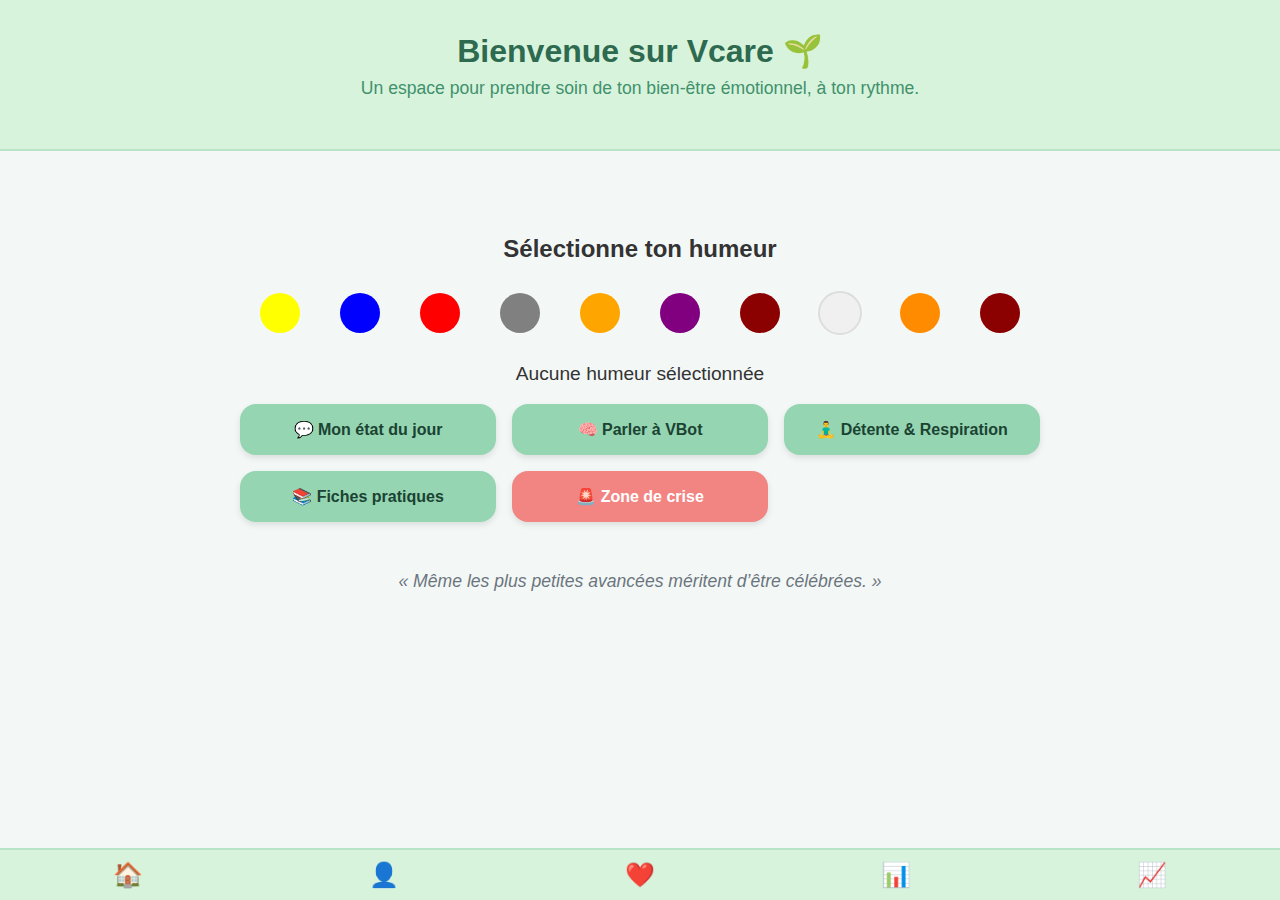
<file: index.html>
<!DOCTYPE html>
<html lang="fr">
<head>
  <meta charset="UTF-8" />
  <meta name="viewport" content="width=device-width, initial-scale=1.0"/>
  <title>Vcare - Accueil</title>
  <link rel="stylesheet" href="css/style.css" />
  <script src="js/app.js" defer></script>
</head>
<body>
  <header>
    <h1>Bienvenue sur Vcare 🌱</h1>
    <p>Un espace pour prendre soin de ton bien-être émotionnel, à ton rythme.</p>
  </header>

  <main>
    <!-- Section de l'humeur -->
    <section class="mood-section">
      <h2>Sélectionne ton humeur</h2>
      <div class="mood-icons">
        <!-- 1. Heureux -->
        <div class="mood-icon" id="happy" title="Heureux" onclick="selectMood('happy')">
          <div class="icon happy"></div>
        </div>
        <!-- 2. Triste -->
        <div class="mood-icon" id="sad" title="Triste" onclick="selectMood('sad')">
          <div class="icon sad"></div>
        </div>
        <!-- 3. Stressé -->
        <div class="mood-icon" id="stressed" title="Stressé" onclick="selectMood('stressed')">
          <div class="icon stressed"></div>
        </div>
        <!-- 4. Neutre -->
        <div class="mood-icon" id="neutral" title="Neutre" onclick="selectMood('neutral')">
          <div class="icon neutral"></div>
        </div>
        <!-- 5. Anxieux -->
        <div class="mood-icon" id="anxious" title="Anxieux" onclick="selectMood('anxious')">
          <div class="icon anxious"></div>
        </div>
        <!-- 6. Fatigué -->
        <div class="mood-icon" id="tired" title="Fatigué" onclick="selectMood('tired')">
          <div class="icon tired"></div>
        </div>
        <!-- 7. En colère -->
        <div class="mood-icon" id="angry" title="En colère" onclick="selectMood('angry')">
          <div class="icon angry"></div>
        </div>
        <!-- 8. Vide -->
        <div class="mood-icon" id="empty" title="Vide" onclick="selectMood('empty')">
          <div class="icon empty"></div>
        </div>
        <!-- 9. Dépassé -->
        <div class="mood-icon" id="overwhelmed" title="Dépassé" onclick="selectMood('overwhelmed')">
          <div class="icon overwhelmed"></div>
        </div>
        <!-- 10. Déprimé -->
        <div class="mood-icon" id="depressed" title="Déprimé" onclick="selectMood('depressed')">
          <div class="icon depressed"></div>
        </div>
      </div>
      <p id="selectedMood">Aucune humeur sélectionnée</p>
    </section>

    <section class="home-buttons">
      <a href="etatdujour.html" class="button">💬 Mon état du jour</a>
      <a href="chatbot.html" class="button">🧠 Parler à VBot</a>
      <a href="bienetre.html" class="button">🧘‍♂️ Détente & Respiration</a>
      <a href="fiches.html" class="button">📚 Fiches pratiques</a>
      <a href="crise.html" class="button urgent">🚨 Zone de crise</a>
    </section>

    <section class="quote">
      <p>« Même les plus petites avancées méritent d’être célébrées. »</p>
    </section>
  </main>

  <nav class="bottom-menu">
    <a href="index.html" class="active">🏠</a>
    <a href="profil.html">👤</a>
    <a href="gratitude.html">❤️</a>
    <a href="bilan.html">📊</a>
    <a href="stats.html">📈</a>
  </nav>

  <!-- Script pour la gestion de l'humeur -->
  <script>
    function selectMood(mood) {
      const moodText = {
        happy: "Heureux",
        sad: "Triste",
        stressed: "Stressé",
        neutral: "Neutre",
        anxious: "Anxieux",
        tired: "Fatigué",
        angry: "En colère",
        empty: "Vide",  // Changement ici
        overwhelmed: "Dépassé",
        depressed: "Déprimé"
      };
      document.getElementById("selectedMood").innerText = `Ton humeur : ${moodText[mood]}`;
    }
  </script>
</body>
</html>
</file>
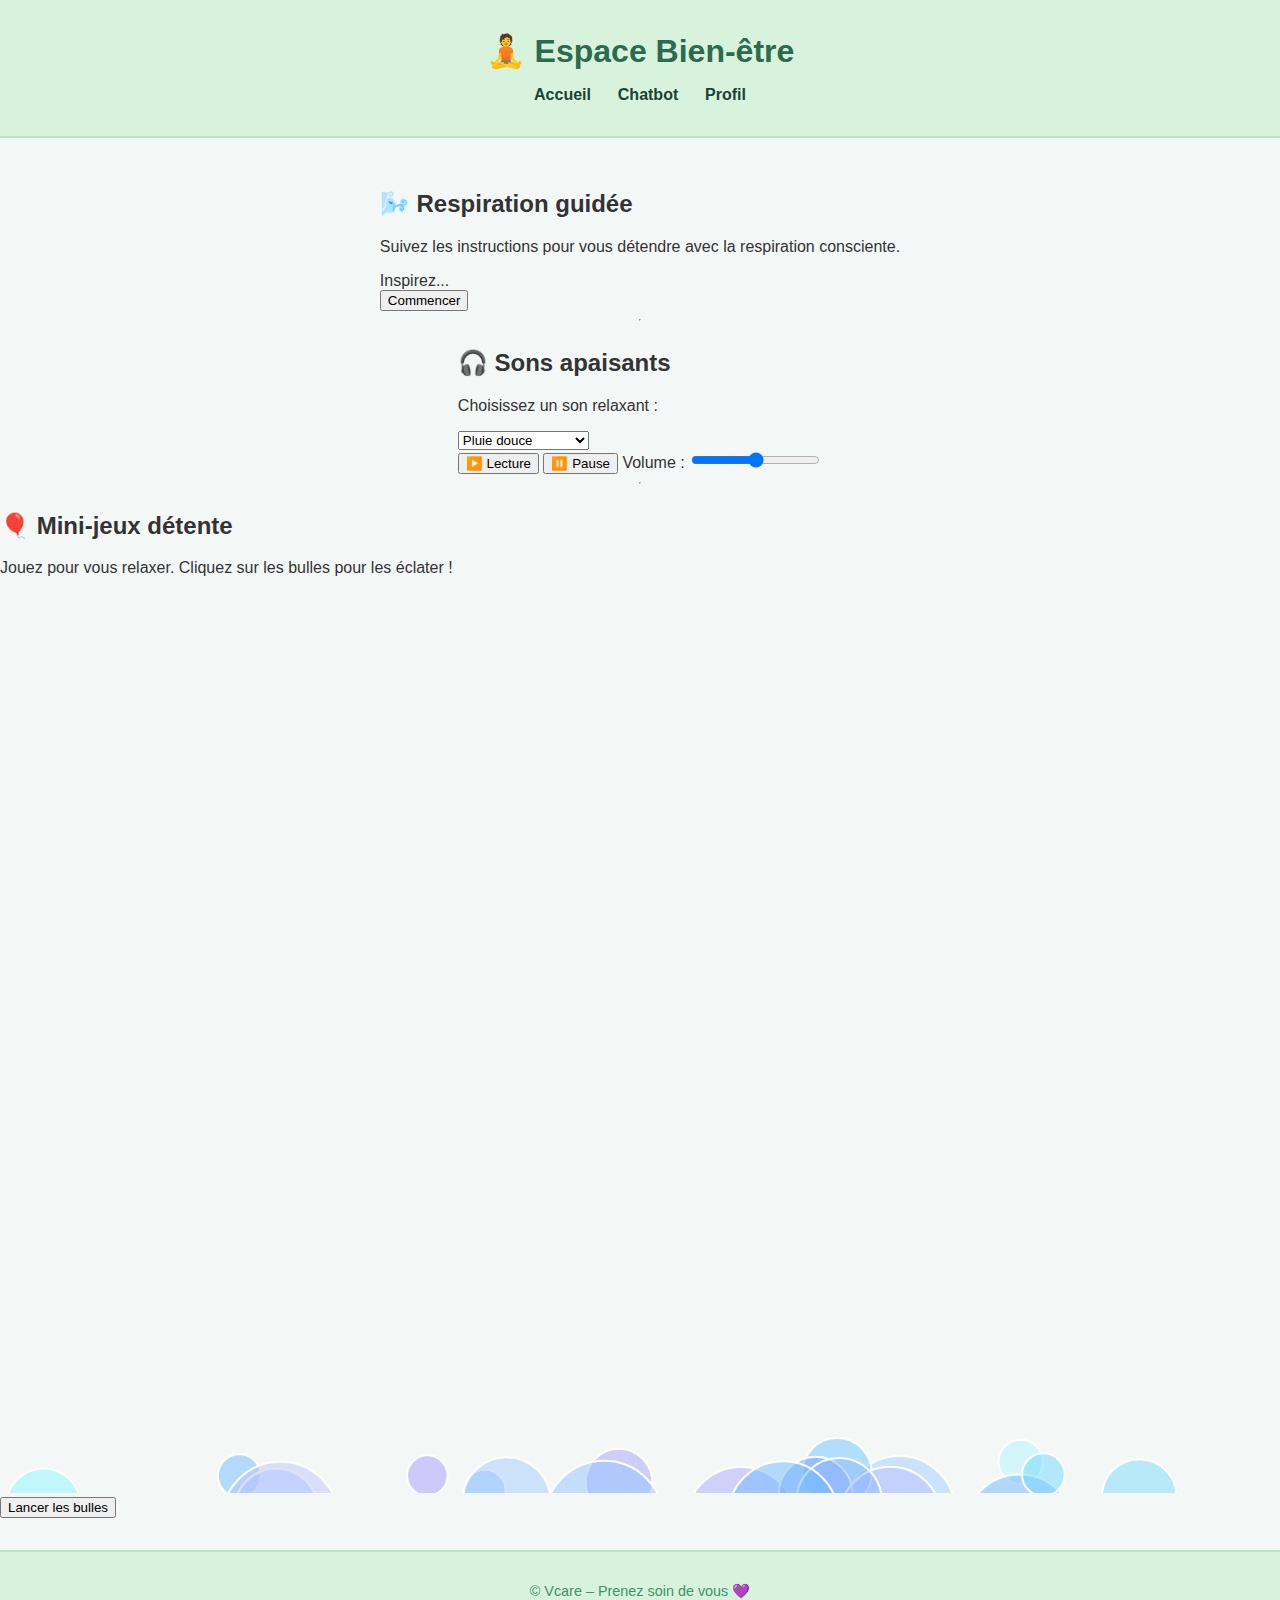
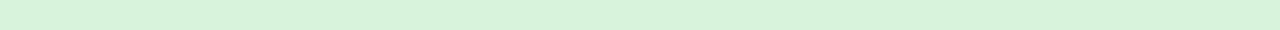
<file: bienetre.html>
<!DOCTYPE html>
<html lang="fr">
<head>
  <meta charset="UTF-8" />
  <meta name="viewport" content="width=device-width, initial-scale=1.0" />
  <title>Bien-être – Vcare</title>
  <link rel="stylesheet" href="css/style.css" />
</head>
<body class="page-bienetre">
  <header>
    <h1>🧘 Espace Bien-être</h1>
    <nav>
      <a href="index.html">Accueil</a>
      <a href="chatbot.html">Chatbot</a>
      <a href="profil.html">Profil</a>
    </nav>
  </header>

  <main>
    <section id="respiration">
      <h2>🌬️ Respiration guidée</h2>
      <p>Suivez les instructions pour vous détendre avec la respiration consciente.</p>
      <div class="breathing-circle" id="breathing-circle">
        <span id="breathing-text">Inspirez...</span>
      </div>
      <button onclick="startBreathing()">Commencer</button>
    </section>

    <hr />

    <section id="sons">
      <h2>🎧 Sons apaisants</h2>
      <p>Choisissez un son relaxant :</p>
      <select id="son-select">
        <option value="pluie.mp3">Pluie douce</option>
        <option value="ocean.mp3">Vagues de l’océan</option>
        <option value="foret.mp3">Forêt paisible</option>
      </select>
      <div class="player-controls">
        <button onclick="playSound()">▶️ Lecture</button>
        <button onclick="pauseSound()">⏸️ Pause</button>
        <label for="volume">Volume :</label>
        <input type="range" id="volume" min="0" max="1" step="0.01" onchange="adjustVolume(this.value)" />
      </div>
      <audio id="audio-player"></audio>
    </section>

    <hr />

    <section id="detente">
      <h2>🎈 Mini-jeux détente</h2>
      <p>Jouez pour vous relaxer. Cliquez sur les bulles pour les éclater !</p>
      <canvas id="canvasDetente" width="300" height="300"></canvas>
      <button onclick="startGame('bulles')">Lancer les bulles</button>
    </section>
  </main>

  <footer>
    <p>© Vcare – Prenez soin de vous 💜</p>
  </footer>

  <script src="js/respiration.js"></script>
  <script src="js/sons.js"></script>
  <script src="js/detente.js"></script>
</body>
</html>
</file>
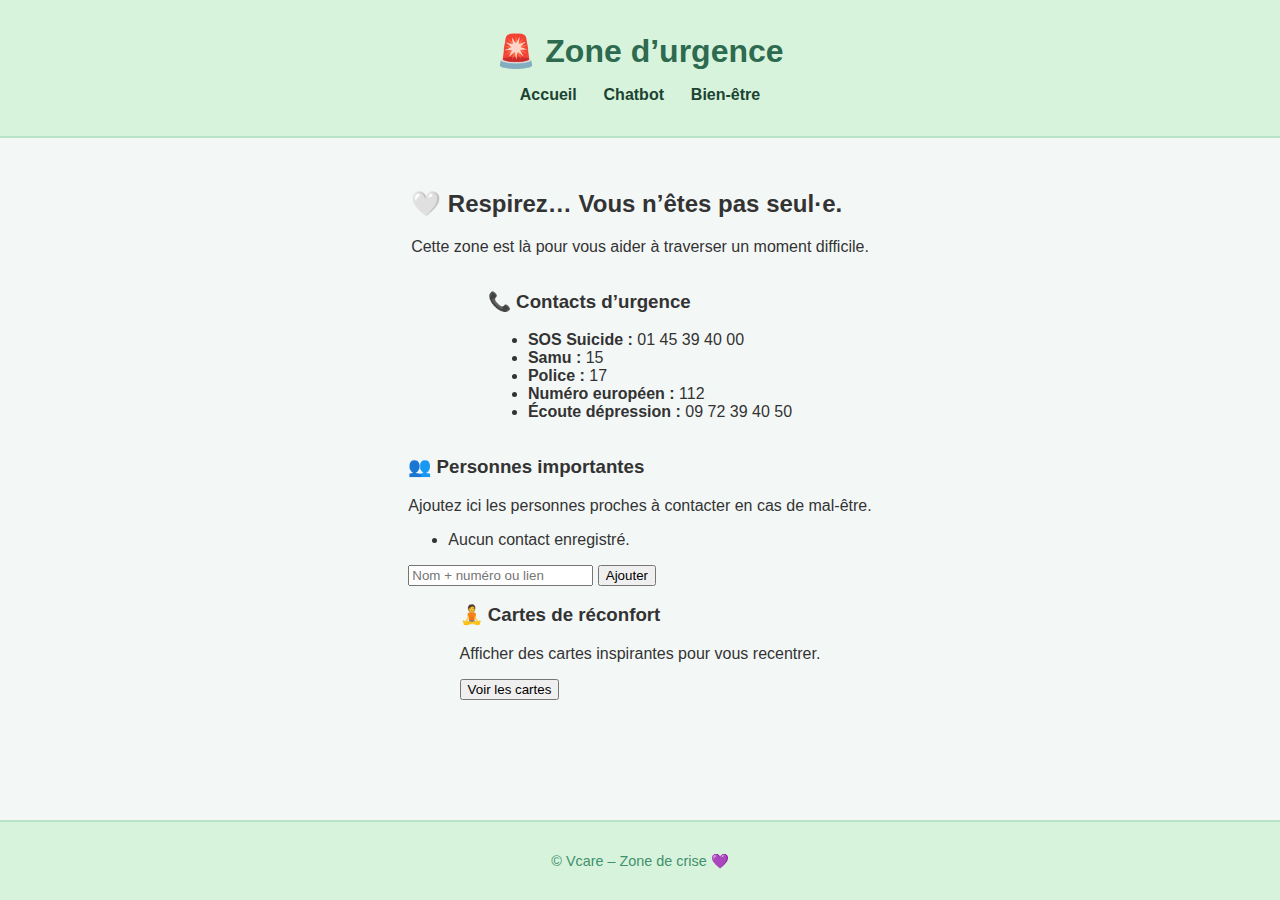
<file: crise.html>
<!DOCTYPE html>
<html lang="fr">
<head>
  <meta charset="UTF-8" />
  <meta name="viewport" content="width=device-width, initial-scale=1.0" />
  <title>Zone de crise – Vcare</title>
  <link rel="stylesheet" href="css/style.css" />
</head>
<body class="page-crise">
  <header>
    <h1>🚨 Zone d’urgence</h1>
    <nav>
      <a href="index.html">Accueil</a>
      <a href="chatbot.html">Chatbot</a>
      <a href="bienetre.html">Bien-être</a>
    </nav>
  </header>

  <main>
    <section class="message-apaisant">
      <h2>🤍 Respirez… Vous n’êtes pas seul·e.</h2>
      <p>Cette zone est là pour vous aider à traverser un moment difficile.</p>
    </section>

    <section class="contacts-urgence">
      <h3>📞 Contacts d’urgence</h3>
      <ul>
        <li><strong>SOS Suicide :</strong> 01 45 39 40 00</li>
        <li><strong>Samu :</strong> 15</li>
        <li><strong>Police :</strong> 17</li>
        <li><strong>Numéro européen :</strong> 112</li>
        <li><strong>Écoute dépression :</strong> 09 72 39 40 50</li>
      </ul>
    </section>

    <section class="contacts-perso">
      <h3>👥 Personnes importantes</h3>
      <p>Ajoutez ici les personnes proches à contacter en cas de mal-être.</p>
      <ul id="liste-proches">
        <li>Aucun contact enregistré.</li>
      </ul>
      <input type="text" id="ajout-contact" placeholder="Nom + numéro ou lien" />
      <button onclick="ajouterContact()">Ajouter</button>
    </section>

    <section class="cartes-apaisantes">
      <h3>🧘 Cartes de réconfort</h3>
      <p>Afficher des cartes inspirantes pour vous recentrer.</p>
      <button onclick="afficherCartes()">Voir les cartes</button>
    </section>
  </main>

  <footer>
    <p>© Vcare – Zone de crise 💜</p>
  </footer>

  <script>
    function ajouterContact() {
      const input = document.getElementById("ajout-contact");
      const liste = document.getElementById("liste-proches");
      if (input.value.trim() !== "") {
        if (liste.children[0].textContent === "Aucun contact enregistré.") {
          liste.innerHTML = "";
        }
        const li = document.createElement("li");
        li.textContent = input.value;
        liste.appendChild(li);
        input.value = "";
      }
    }

    function afficherCartes() {
      alert("Des cartes de réconfort s’afficheront ici dans la prochaine version ✨");
    }
  </script>
</body>
</html>
</file>
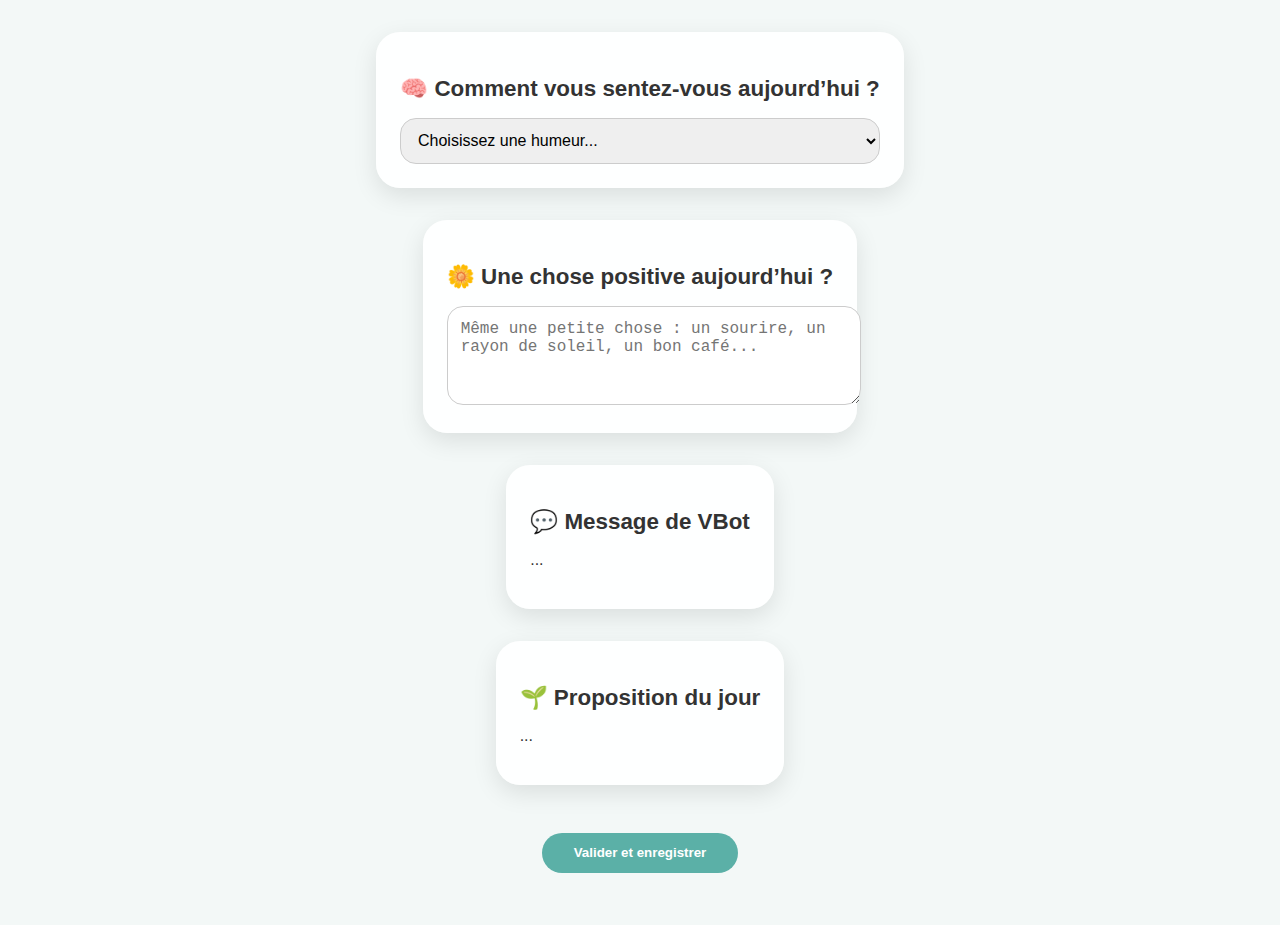
<file: etatdujour.html>
<!DOCTYPE html>
<html lang="fr">
<head>
  <meta charset="UTF-8">
  <title>🌞 État du jour - Vcare</title>
  <meta name="viewport" content="width=device-width, initial-scale=1.0">
  <link rel="stylesheet" href="css/style.css">
  <script defer src="js/etatdujour.js"></script>
  <style>
    main {
      max-width: 700px;
      margin: auto;
      padding: 2rem;
      animation: fadeIn 1s ease;
    }
    section {
      background: rgba(255, 255, 255, 0.9);
      border-radius: 1.5rem;
      padding: 1.5rem;
      margin-bottom: 2rem;
      box-shadow: 0 8px 24px rgba(0,0,0,0.1);
    }
    h2 {
      font-size: 1.4rem;
      margin-bottom: 0.5rem;
      display: flex;
      align-items: center;
      gap: 0.5rem;
    }
    textarea, select {
      width: 100%;
      padding: 0.8rem;
      border-radius: 1rem;
      border: 1px solid #ccc;
      font-size: 1rem;
      margin-top: 0.5rem;
    }
    button {
      display: block;
      margin: 1rem auto;
      padding: 0.8rem 2rem;
      border: none;
      border-radius: 999px;
      background: #5bb0a7;
      color: white;
      font-weight: bold;
      cursor: pointer;
      transition: background 0.3s ease;
    }
    button:hover {
      background: #46958d;
    }
    @keyframes fadeIn {
      from { opacity: 0; transform: translateY(20px); }
      to { opacity: 1; transform: translateY(0); }
    }
  </style>
</head>
<body>
  <main>
    <section>
      <h2>🧠 Comment vous sentez-vous aujourd’hui ?</h2>
      <select id="humeur-select">
        <option value="">Choisissez une humeur...</option>
        <option value="joyeux">😊 Joyeux·se</option>
        <option value="calme">😌 Calme</option>
        <option value="triste">😢 Triste</option>
        <option value="anxieux">😰 Anxieux·se</option>
        <option value="fatigue">😴 Fatigué·e</option>
        <option value="colere">😡 En colère</option>
        <option value="neutre">🌀 Neutre (stable)</option>
        <option value="vide">🤍 Vide émotionnel</option>
      </select>
    </section>

    <section>
      <h2>🌼 Une chose positive aujourd’hui ?</h2>
      <textarea id="positive-thought" rows="4" placeholder="Même une petite chose : un sourire, un rayon de soleil, un bon café..."></textarea>
    </section>

    <section>
      <h2>💬 Message de VBot</h2>
      <p id="vbot-message">...</p>
    </section>

    <section>
      <h2>🌱 Proposition du jour</h2>
      <p id="suggestion-jour">...</p>
    </section>

    <button onclick="saveEtatDuJour()">Valider et enregistrer</button>
  </main>
</body>
</html>
</file>
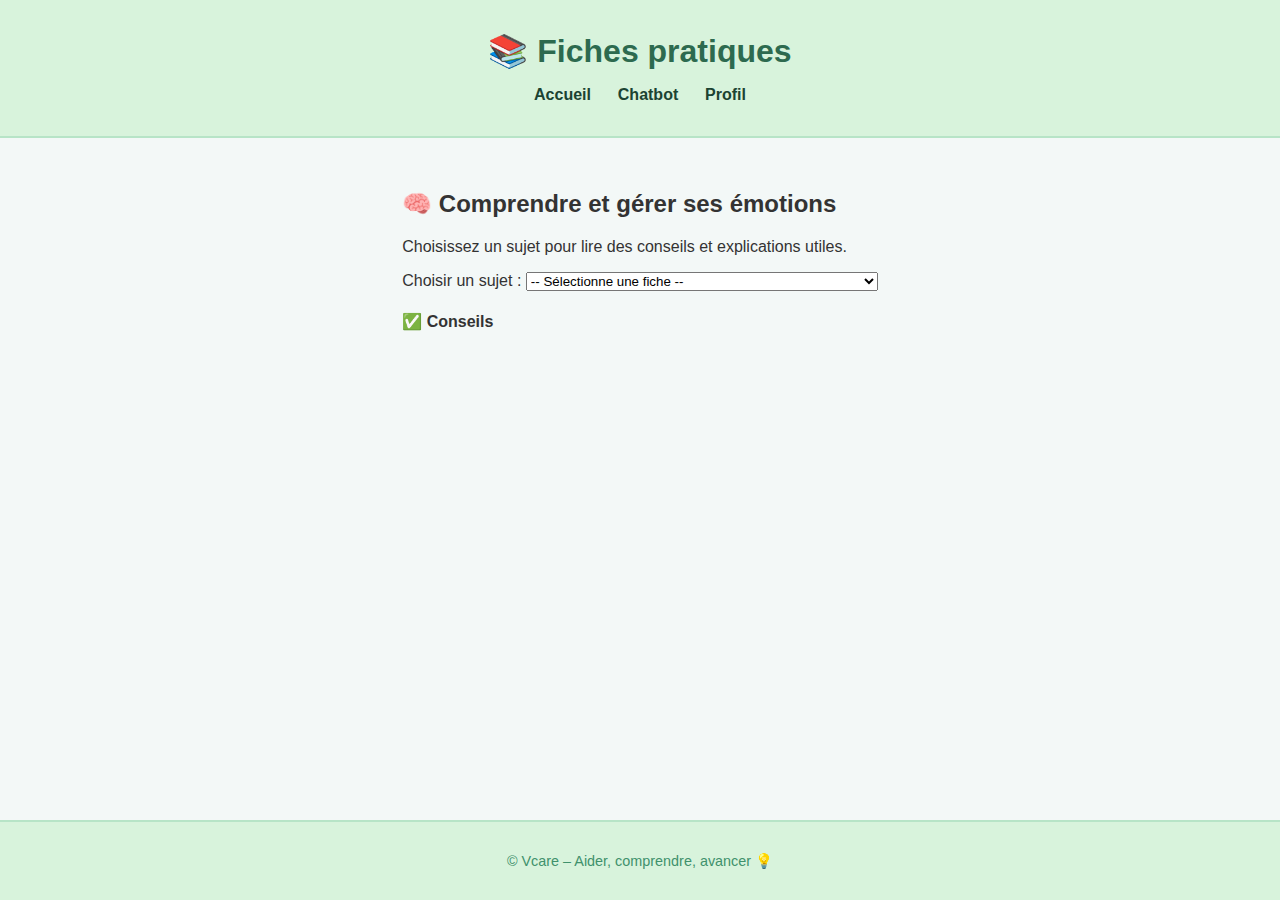
<file: fiches.html>
<!DOCTYPE html>
<html lang="fr">
<head>
  <meta charset="UTF-8" />
  <meta name="viewport" content="width=device-width, initial-scale=1.0" />
  <title>Fiches pratiques – Vcare</title>
  <link rel="stylesheet" href="css/style.css" />

  <!-- ✅ Permet aux fetch/chemins relatifs de fonctionner depuis GitHub Pages -->
  <base href="https://hystvblod.github.io/Vcare11/">
</head>
<body class="page-fiches">
  <header>
    <h1>📚 Fiches pratiques</h1>
    <nav>
      <a href="index.html">Accueil</a>
      <a href="chatbot.html">Chatbot</a>
      <a href="profil.html">Profil</a>
    </nav>
  </header>

  <main>
    <section>
      <h2>🧠 Comprendre et gérer ses émotions</h2>
      <p>Choisissez un sujet pour lire des conseils et explications utiles.</p>

      <!-- MENU déroulant attendu par le JS -->
      <label for="fiche-select">Choisir un sujet :</label>
      <select id="fiche-select">
        <option value="">-- Sélectionne une fiche --</option>
      </select>

      <!-- Contenu dynamique -->
      <h3 id="fiche-titre"></h3>
      <p id="fiche-description"></p>

      <h4>✅ Conseils</h4>
      <ul id="fiche-conseils"></ul>
    </section>
  </main>

  <footer>
    <p>© Vcare – Aider, comprendre, avancer 💡</p>
  </footer>

  <script src="js/fiches.js"></script>
</body>
</html>
</file>
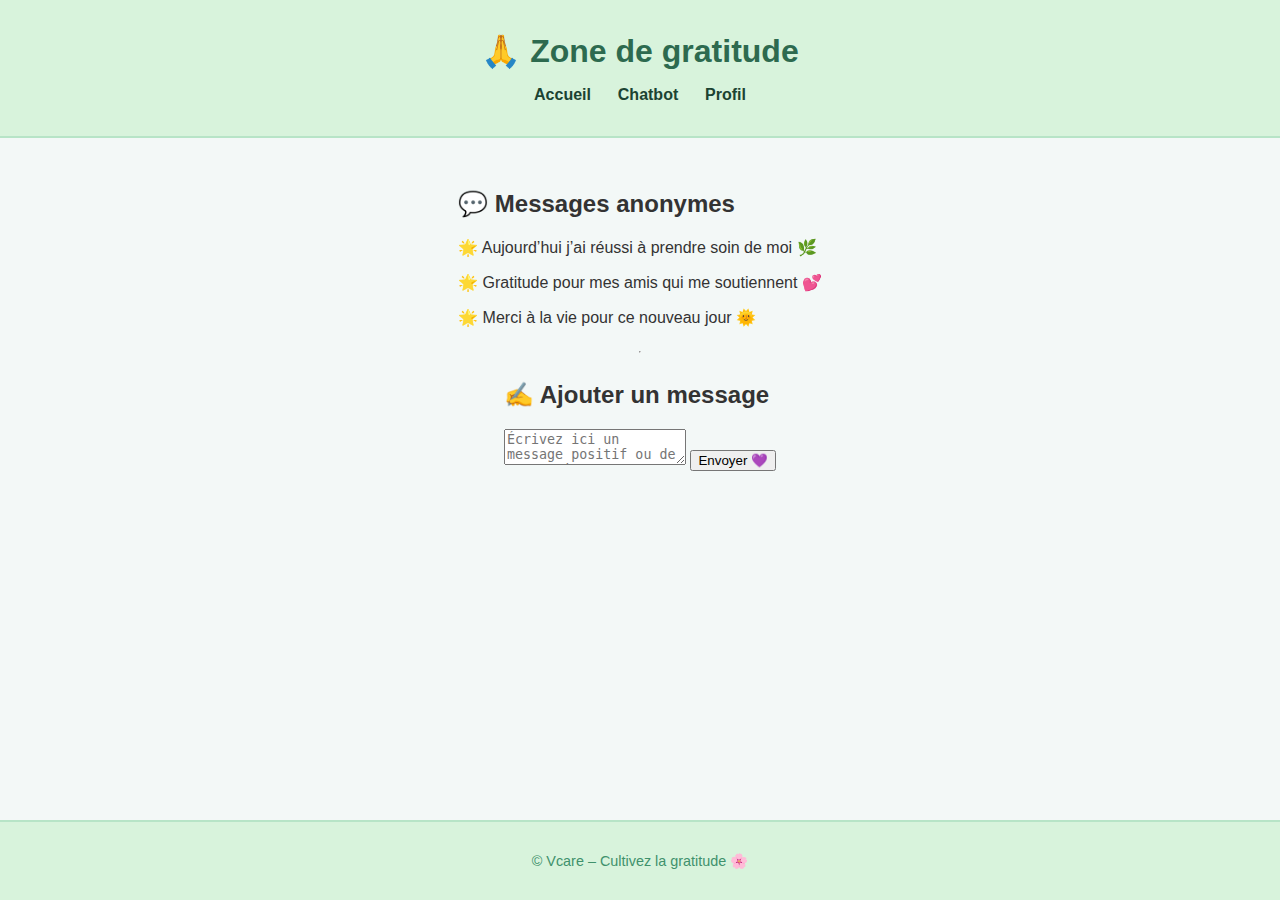
<file: gratitude.html>
<!DOCTYPE html>
<html lang="fr">
<head>
  <meta charset="UTF-8" />
  <meta name="viewport" content="width=device-width, initial-scale=1.0" />
  <title>Gratitude – Vcare</title>
  <link rel="stylesheet" href="css/style.css" />
</head>
<body class="page-gratitude">
  <header>
    <h1>🙏 Zone de gratitude</h1>
    <nav>
      <a href="index.html">Accueil</a>
      <a href="chatbot.html">Chatbot</a>
      <a href="profil.html">Profil</a>
    </nav>
  </header>

  <main>
    <section>
      <h2>💬 Messages anonymes</h2>
      <div id="gratitude-list" class="message-list">
        <p>Chargement des messages...</p>
      </div>
    </section>

    <hr />

    <section>
      <h2>✍️ Ajouter un message</h2>
      <textarea id="gratitude-input" placeholder="Écrivez ici un message positif ou de reconnaissance..."></textarea>
      <button onclick="addGratitude()">Envoyer 💜</button>
      <p id="confirmation" style="color: green; display: none;">Merci pour votre message !</p>
    </section>
  </main>

  <footer>
    <p>© Vcare – Cultivez la gratitude 🌸</p>
  </footer>

  <script>
    const list = document.getElementById("gratitude-list");
    const input = document.getElementById("gratitude-input");
    const confirmation = document.getElementById("confirmation");

    // Charger les messages
    function loadGratitude() {
      const messages = JSON.parse(localStorage.getItem("gratitudeMessages")) || [
        "Merci à la vie pour ce nouveau jour 🌞",
        "Gratitude pour mes amis qui me soutiennent 💕",
        "Aujourd’hui j’ai réussi à prendre soin de moi 🌿"
      ];
      list.innerHTML = "";
      messages.slice().reverse().forEach(msg => {
        const p = document.createElement("p");
        p.textContent = "🌟 " + msg;
        list.appendChild(p);
      });
    }

    // Ajouter un nouveau message
    function addGratitude() {
      const value = input.value.trim();
      if (value) {
        const messages = JSON.parse(localStorage.getItem("gratitudeMessages")) || [];
        messages.push(value);
        localStorage.setItem("gratitudeMessages", JSON.stringify(messages));
        input.value = "";
        confirmation.style.display = "block";
        loadGratitude();
        setTimeout(() => confirmation.style.display = "none", 3000);
      }
    }

    loadGratitude();
  </script>
</body>
</html>
</file>
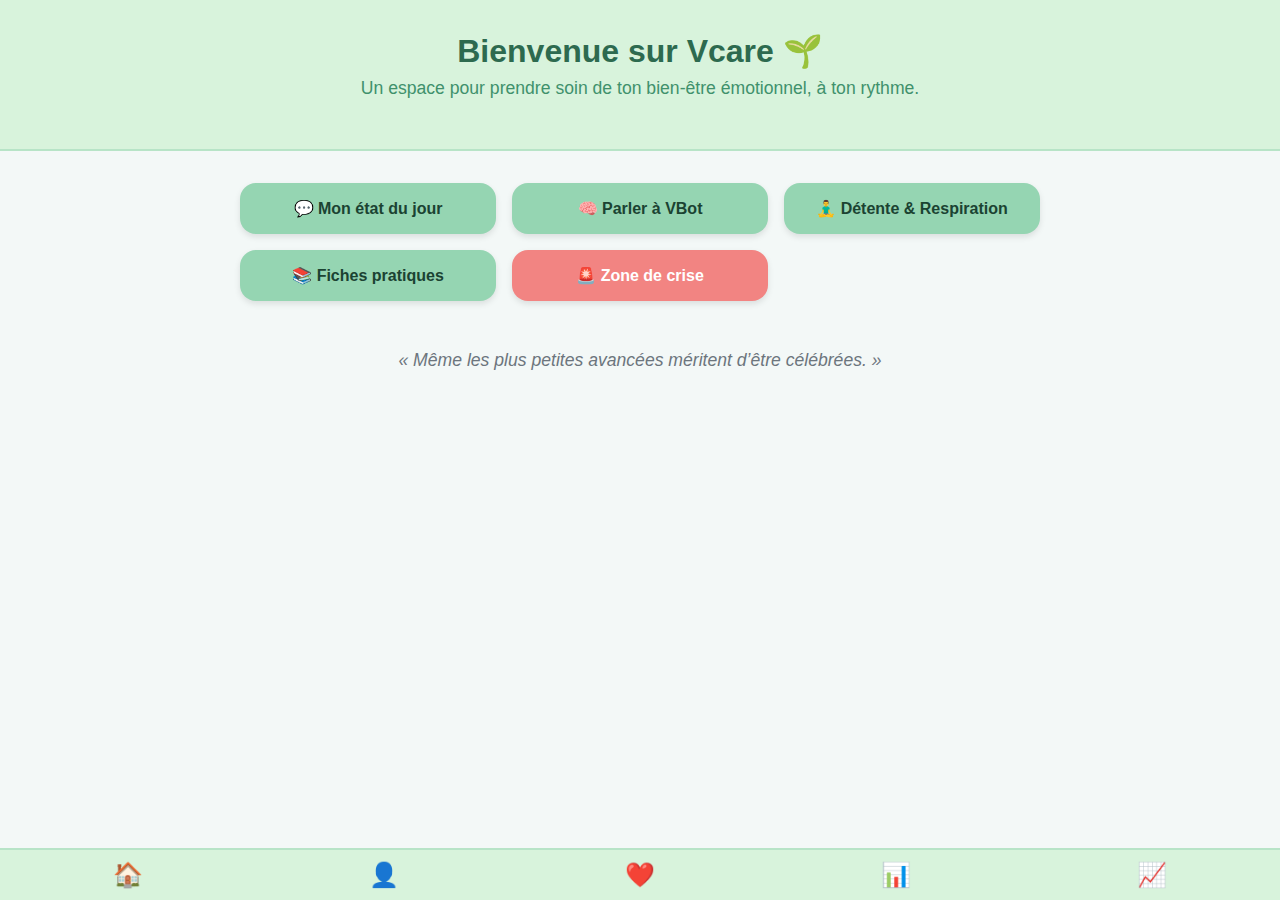
<file: intex.html>
<!DOCTYPE html>
<html lang="fr">
<head>
  <meta charset="UTF-8" />
  <meta name="viewport" content="width=device-width, initial-scale=1.0"/>
  <title>Vcare - Accueil</title>
  <link rel="stylesheet" href="css/style.css" />
  <script src="js/app.js" defer></script>
</head>
<body>
  <header>
    <h1>Bienvenue sur Vcare 🌱</h1>
    <p>Un espace pour prendre soin de ton bien-être émotionnel, à ton rythme.</p>
  </header>

  <main>
    <section class="home-buttons">
      <a href="etatdujour.html" class="button">💬 Mon état du jour</a>
      <a href="chatbot.html" class="button">🧠 Parler à VBot</a>
      <a href="bienetre.html" class="button">🧘‍♂️ Détente & Respiration</a>
      <a href="fiches.html" class="button">📚 Fiches pratiques</a>
      <a href="crise.html" class="button urgent">🚨 Zone de crise</a>
    </section>

    <section class="quote">
      <p>« Même les plus petites avancées méritent d’être célébrées. »</p>
    </section>
  </main>

  <nav class="bottom-menu">
    <a href="index.html" class="active">🏠</a>
    <a href="profil.html">👤</a>
    <a href="gratitude.html">❤️</a>
    <a href="bilan.html">📊</a>
    <a href="stats.html">📈</a>
  </nav>
</body>
</html>
</file>
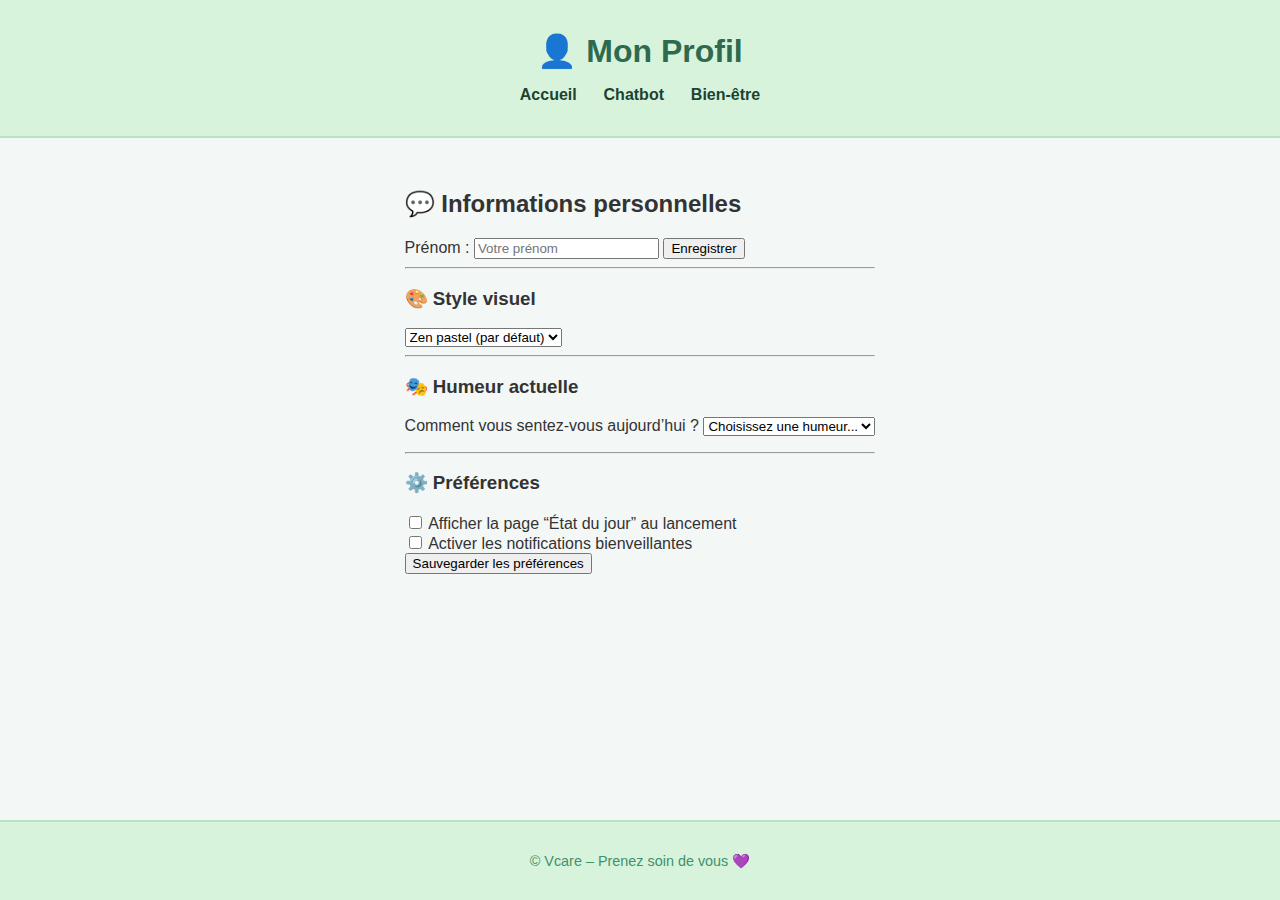
<file: profil.html>
<!DOCTYPE html>
<html lang="fr">
<head>
  <meta charset="UTF-8" />
  <meta name="viewport" content="width=device-width, initial-scale=1.0" />
  <title>Profil – Vcare</title>
  <link rel="stylesheet" href="css/style.css" />
  <script defer src="js/humeur.js"></script>
</head>
<body class="page-profil">
  <header>
    <h1>👤 Mon Profil</h1>
    <nav>
      <a href="index.html">Accueil</a>
      <a href="chatbot.html">Chatbot</a>
      <a href="bienetre.html">Bien-être</a>
    </nav>
  </header>

  <main>
    <section class="profil-utilisateur">
      <h2>💬 Informations personnelles</h2>

      <label for="prenom">Prénom :</label>
      <input type="text" id="prenom" placeholder="Votre prénom" />
      <button onclick="sauverPrenom()">Enregistrer</button>

      <hr />

      <h3>🎨 Style visuel</h3>
      <select id="style-select" onchange="changerStyle(this.value)">
        <option value="style.css">Zen pastel (par défaut)</option>
        <option value="dark.css">Sombre</option>
        <option value="minimal.css">Minimal clair</option>
        <option value="cartoon.css">Cartoon doux</option>
      </select>

      <hr />

      <h3>🎭 Humeur actuelle</h3>
      <label for="humeur-du-jour">Comment vous sentez-vous aujourd’hui ?</label>
      <select id="humeur-du-jour">
        <option value="">Choisissez une humeur...</option>
        <option value="joyeux">😊 Joyeux·se</option>
        <option value="calme">😌 Calme</option>
        <option value="triste">😢 Triste</option>
        <option value="anxieux">😰 Anxieux·se</option>
        <option value="fatigue">😴 Fatigué·e</option>
        <option value="colere">😡 En colère</option>
        <option value="neutre">🌀 Neutre (stable)</option>
        <option value="vide">🤍 Vide émotionnel</option>
      </select>
      <p id="humeur-message" style="margin-top: 1rem; font-style: italic; color: #444;"></p>

      <hr />

      <h3>⚙️ Préférences</h3>
      <label>
        <input type="checkbox" id="autoHumeur" />
        Afficher la page “État du jour” au lancement
      </label><br />
      <label>
        <input type="checkbox" id="notificationsBienveillantes" />
        Activer les notifications bienveillantes
      </label><br />
      <button onclick="sauverPreferences()">Sauvegarder les préférences</button>
    </section>
  </main>

  <footer>
    <p>© Vcare – Prenez soin de vous 💜</p>
  </footer>

  <script>
    // Chargement initial
    window.addEventListener("load", () => {
      document.getElementById("prenom").value = localStorage.getItem("prenom") || "";
      document.getElementById("autoHumeur").checked = localStorage.getItem("autoHumeur") === "true";
      document.getElementById("notificationsBienveillantes").checked = localStorage.getItem("notifications") === "true";
    });

    function sauverPrenom() {
      const prenom = document.getElementById("prenom").value;
      localStorage.setItem("prenom", prenom);
      alert("Prénom enregistré !");
    }

    function sauverPreferences() {
      const humeur = document.getElementById("autoHumeur").checked;
      const notif = document.getElementById("notificationsBienveillantes").checked;
      localStorage.setItem("autoHumeur", humeur);
      localStorage.setItem("notifications", notif);
      alert("Préférences enregistrées !");
    }

    function changerStyle(nouveauStyle) {
      const link = document.querySelector('link[rel="stylesheet"]');
      link.setAttribute("href", "css/" + nouveauStyle);
    }
  </script>
</body>
</html>
</file>
<file: css/style.css>
/* === VCARE STYLE GLOBAL === */
body {
  margin: 0;
  font-family: 'Segoe UI', sans-serif;
  background: #f3f8f7;
  color: #333;
  display: flex;
  flex-direction: column;
  min-height: 100vh;
}

/* === HEADER === */
header {
  background: #d8f3dc;
  text-align: center;
  padding: 2rem 1rem;
  border-bottom: 2px solid #b7e4c7;
}
header h1 {
  margin: 0;
  font-size: 2rem;
  color: #2d6a4f;
}
header p {
  font-size: 1.1rem;
  margin-top: 0.5rem;
  color: #40916c;
}
header nav {
  margin-top: 1rem;
}
header nav a {
  margin: 0 0.7rem;
  color: #1b4332;
  text-decoration: none;
  font-weight: bold;
}
header nav a:hover {
  text-decoration: underline;
}

/* === ACCUEIL === */
main {
  flex: 1;
  padding: 2rem 1rem;
  display: flex;
  flex-direction: column;
  align-items: center;
}
.home-buttons {
  display: grid;
  gap: 1rem;
  grid-template-columns: repeat(auto-fit, minmax(200px, 1fr));
  width: 100%;
  max-width: 800px;
  margin-bottom: 2rem;
}
.button {
  background: #95d5b2;
  color: #1b4332;
  text-align: center;
  padding: 1rem;
  border-radius: 1rem;
  font-weight: bold;
  text-decoration: none;
  box-shadow: 0 3px 6px rgba(0,0,0,0.1);
  transition: all 0.2s ease-in-out;
}
.button:hover {
  background: #74c69d;
  transform: scale(1.05);
}
.button.urgent {
  background: #f28482;
  color: white;
}
.quote {
  font-style: italic;
  color: #6c757d;
  text-align: center;
  font-size: 1.1rem;
}

/* === SECTION DE L'HUMEUR === */
.mood-section {
  text-align: center;
  margin-top: 2rem;
}
.mood-icons {
  display: flex;
  justify-content: center;
  gap: 20px;
  margin-top: 20px;
}
.mood-icon {
  cursor: pointer;
  display: flex;
  align-items: center;
  justify-content: center;
  width: 60px;
  height: 60px;
  border-radius: 50%;
  transition: transform 0.3s ease;
}
.mood-icon:hover {
  transform: scale(1.1);
}
.icon {
  width: 40px;
  height: 40px;
  background-color: #ddd;
  border-radius: 50%;
}
.happy {
  background-color: yellow;
}
.sad {
  background-color: blue;
}
.stressed {
  background-color: red;
}
.neutral {
  background-color: gray;
}
.anxious {
  background-color: orange;
}
.tired {
  background-color: purple;
}
.angry {
  background-color: darkred;
}

/* Icône pour "Vide" - changez cette partie pour exprimer "Vide" */
.empty {
  background-color: #f0f0f0;  /* Couleur neutre pour "Vide" */
  border: 2px solid #ddd;     /* Optionnel : bordure légère pour la rendre visible */
}

.overwhelmed {
  background-color: #ff8c00; /* Couleur pour "Dépassé" */
}

.depressed {
  background-color: #8b0000; /* Couleur pour "Déprimé" */
}

#selectedMood {
  margin-top: 20px;
  font-size: 1.2em;
}

/* === PIED DE PAGE === */
footer {
  background: #d8f3dc;
  padding: 1rem;
  text-align: center;
  font-size: 0.9rem;
  color: #40916c;
  border-top: 2px solid #b7e4c7;
}
footer nav {
  margin-bottom: 0.5rem;
}
footer nav a {
  margin: 0 0.7rem;
  color: #2d6a4f;
  text-decoration: none;
  font-weight: bold;
}
footer nav a:hover {
  text-decoration: underline;
}

/* === CHATBOT === */
.chat-bubble {
  margin: 0.5rem 0;
  padding: 0.8rem 1rem;
  border-radius: 20px;
  max-width: 80%;
  word-wrap: break-word;
}
.chat-bubble.user {
  background-color: #d1f5e2;
  align-self: flex-end;
}
.chat-bubble.bot {
  background-color: #f0e6ff;
  align-self: flex-start;
}

/* === MENU BAS FIXE === */
.bottom-menu {
  position: fixed;
  bottom: 0;
  width: 100%;
  background: #d8f3dc;
  display: flex;
  justify-content: space-around;
  padding: 0.7rem 0;
  border-top: 2px solid #b7e4c7;
  z-index: 1000;
}
.bottom-menu a {
  font-size: 1.5rem;
  color: #2d6a4f;
  text-decoration: none;
  transition: color 0.2s ease;
}
.bottom-menu a:hover {
  color: #52b788;
}
.bottom-menu a.active {
  color: #40916c;
}
</file>
